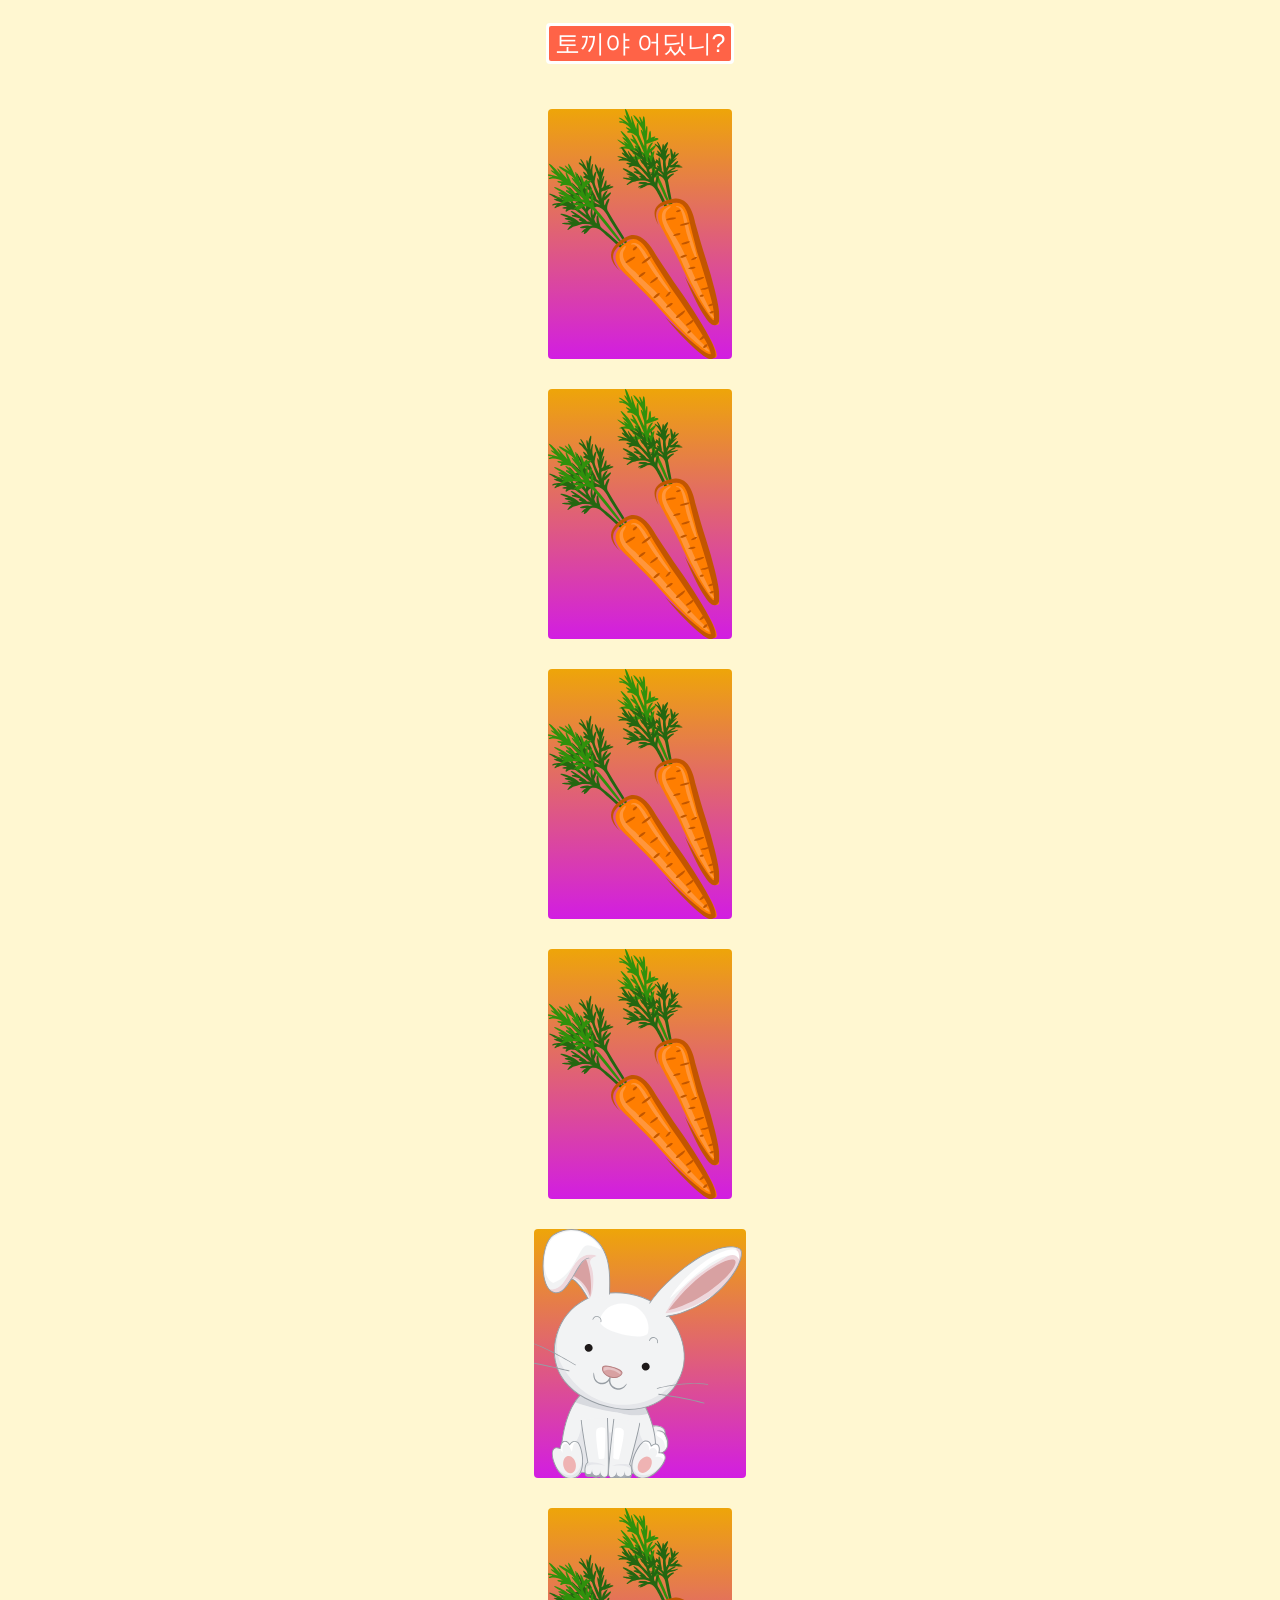
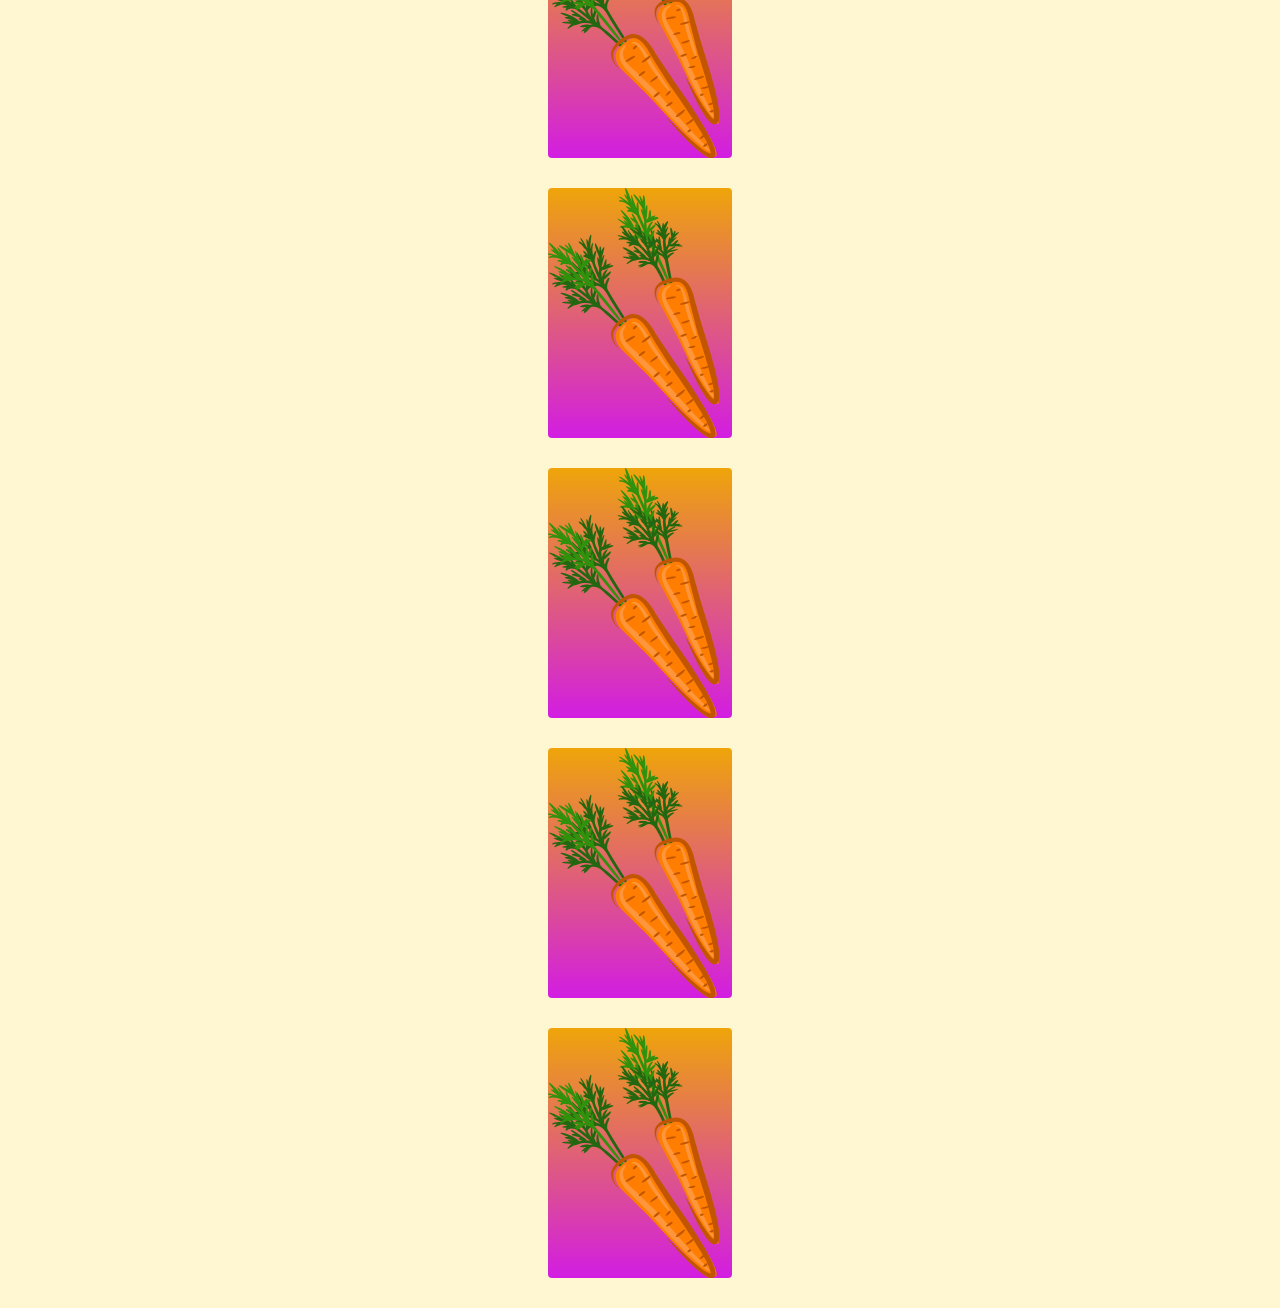
<file: index.html>
<!DOCTYPE html>
<html lang="en">
  <head>
    <meta charset="UTF-8" />
    <meta name="viewport" content="width=device-width, initial-scale=1.0" />
    <title>Find Rabbit Scroll</title>
    <link rel="stylesheet" href="./style.css">
  </head>
  <body>
    <button title="클릭!">토끼야 어딨니?</button>

      <img src="./img/carrot.png" alt="carrot">
      <img src="./img/carrot.png" alt="carrot">
      <img src="./img/carrot.png" alt="carrot">
      <img src="./img/carrot.png" alt="carrot">
      <img id="rabbit" src="./img/rabbit.png" alt="rabbit">
      <img src="./img/carrot.png" alt="carrot">
      <img src="./img/carrot.png" alt="carrot">
      <img src="./img/carrot.png" alt="carrot">
      <img src="./img/carrot.png" alt="carrot">
      <img src="./img/carrot.png" alt="carrot">
  
    <script src="./main.js"></script>
  </body>
</html>
</file>
<file: style.css>
body {
  background-color: #fff7d1;
  text-align: center;
}

img {
  display: block;
  margin: 30px auto;
  background: linear-gradient(to bottom, rgb(238, 165, 9), rgb(210, 29, 226));
  border-radius: 4px;
}

button {
  font-size: 25px;
  margin: 16px 0;
  outline: auto;
  color: white;
  background-color: tomato;
  cursor: pointer;
}
</file>
